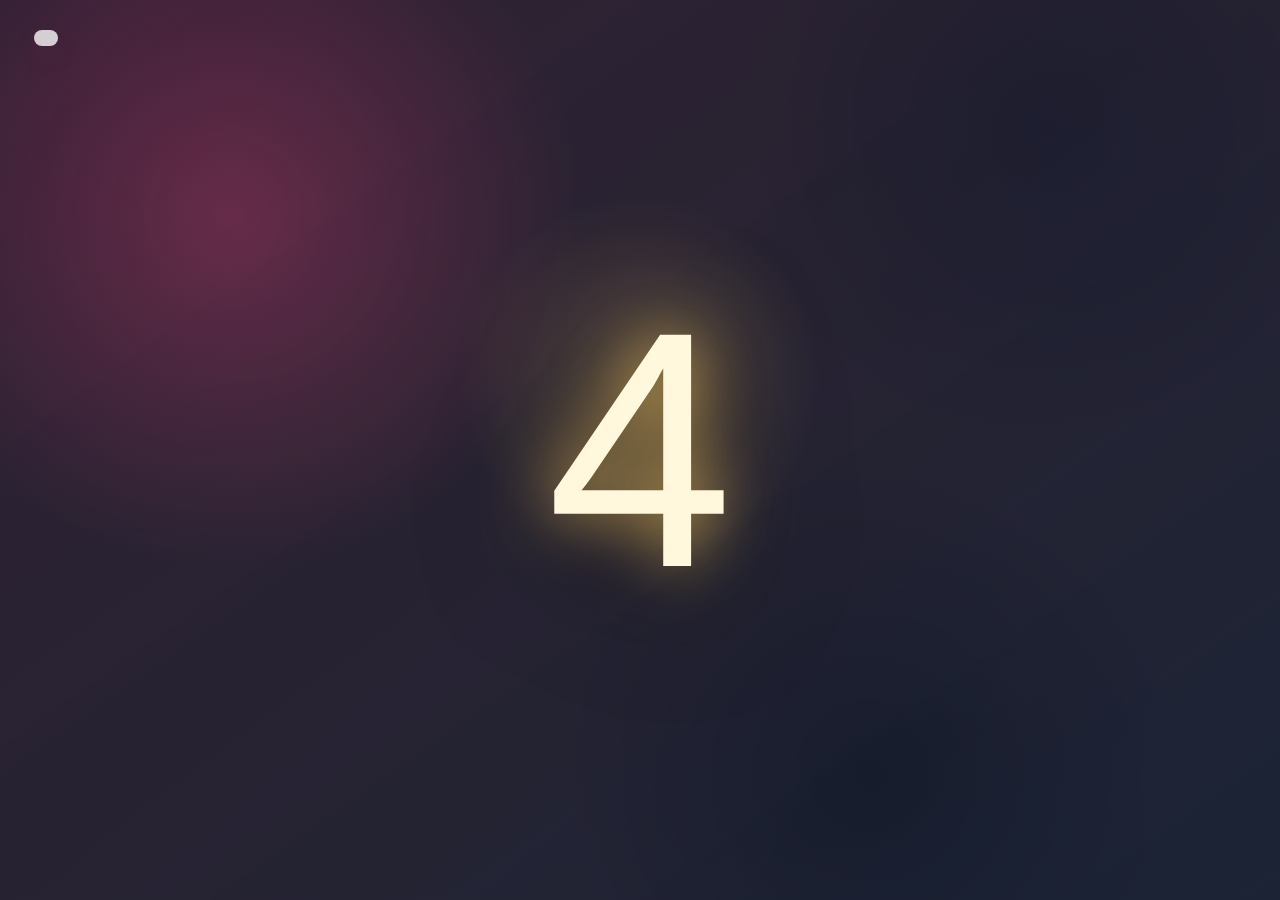
<file: index.html>
<!doctype html>
<html lang="en">
  <head>
    <meta charset="utf-8">
    <meta name="viewport" content="width=device-width, initial-scale=1">
    <meta name="theme-color" content="#fff1f7">
    <title>Happy Birthday Sagari</title>
    <link rel="stylesheet" href="styles.css">
  </head>
  <body>
    <canvas id="partyCanvas" class="party-canvas" aria-hidden="true"></canvas>

    <audio
      id="musicSource"
      class="music-source"
      preload="auto"
      loop
      aria-hidden="true"
    >
      <source src="vachindamma.mp3" type="audio/mpeg">
      <source src="assets/birthday-reference.mp4" type="audio/mp4">
    </audio>

    <audio
      id="fireworkAudio"
      class="music-source"
      src="fireworks.mpeg"
      preload="auto"
      aria-hidden="true"
    ></audio>

    <audio
      id="countBeepAudio"
      class="music-source"
      src="count-beep.wav"
      preload="auto"
      aria-hidden="true"
    ></audio>

    <div class="cinema-vignette" aria-hidden="true"></div>
     

    <main class="book" aria-label="Birthday surprise for Sagari">
      <section class="page page-countdown is-active" data-page="0">
        <p class="eyebrow"></p>
        <div class="countdown-shell" aria-live="polite">
          <button id="countdownStart" class="countdown-start" type="button" aria-label="Start countdown">
            <span id="countdownNumber" class="countdown-number">4</span>
          </button>
        </div>
      </section>

      <section class="page page-one" data-page="1">
        <div class="cute-cloud cloud-one"></div>
        <div class="cute-cloud cloud-two"></div>
        <div class="hero-heart" aria-hidden="true">🥰</div>
        <p class="eyebrow"></p>
        <p class="lead excited-line">Are you excited for what next?</p>
        <div class="choice-row">
          <button id="yesButton" class="primary-button" type="button">Yes</button>
          <button id="noButton" class="runaway-button" type="button">No</button>
        </div>
      </section>

      <section class="page page-balloons" data-page="2">
        <p class="eyebrow"></p>
        <h2>Pop all EggsS</h2>
        <p class="lead">Each Egg has a birthday wish inside.</p>
        <div id="balloonBoard" class="balloon-board" aria-label="Pop all balloons"></div>
        <p id="balloonProgress" class="progress-text">0 / 6 wishes opened</p>
      </section>

      <section class="page page-candle" data-page="3">
        <p class="eyebrow"></p>
        <h2>Blow the candle</h2>
        <p class="lead"></p>
        <div class="cake" aria-label="Birthday cake with candle">
          <div class="candle">
            <span id="flame" class="flame"></span>
          </div>
          <div class="cake-layer cake-top"></div>
          <div class="cake-layer cake-middle"></div>
          <div class="cake-layer cake-bottom"></div>
          <div class="plate"></div>
        </div>
        <div class="meter" aria-hidden="true"><span id="blowMeter"></span></div>
        <p id="candleStatus" class="status-text">Tap start, then blow softly near the mic.</p>
        <button id="micButton" class="primary-button" type="button">Start Mic</button>
      </section>

      <section class="page page-bouquet" data-page="4">
        <p class="eyebrow"></p>
        <h2>Your rose bouquet</h2>
        <div class="bouquet-wrap" aria-label="Rose bouquet">
          <div class="roses">
            <span><i></i><b></b></span><span><i></i><b></b></span><span><i></i><b></b></span><span><i></i><b></b></span><span><i></i><b></b></span><span><i></i><b></b></span><span><i></i><b></b></span>
          </div>
          <div class="leaves" aria-hidden="true">
            <span></span><span></span><span></span><span></span>
          </div>
          <div class="stems"></div>
          <div class="bouquet-paper"></div>
          <div class="ribbon"></div>
          <div class="name-plate">HAPPY BIRTH DAY Sagari 💞</div>
        </div>
        <button class="primary-button next-button" type="button">Next</button>
      </section>

      <section class="page page-envelope" data-page="5">
        <p class="eyebrow"></p>
        <h2>A message from Didi and Jiju 💞</h2>
        <div id="envelope" class="envelope" role="button" tabindex="0" aria-label="Tap the envelope">
          <div class="envelope-flap"></div>
          <div class="envelope-front"></div>
        </div>
        <p class="tap-note">Tap the envelope</p>
      </section>

      <section class="page page-letter" data-page="6">
        <p class="eyebrow"></p>
        <div class="message-paper floral-letter">
          <div class="flower-corner corner-top" aria-hidden="true">
            <span></span><span></span><span></span>
          </div>
          <div class="flower-corner corner-bottom" aria-hidden="true">
            <span></span><span></span><span></span>
          </div>
          <div class="letter-content">
          <h2 id="letterTitle" data-text="Dear Sagari 💞"></h2>
          <p data-type-text>
            You are very special to us 🪄 May your birthday bring a heart full of smiles,
            sweet surprises, and blessings that stay with you all year🎁.
          </p>
          <p data-type-text>
            May you keep shining, keep laughing, and receive every beautiful thing your heart is wishing for.
          </p>
          <p class="signature" data-type-text data-text="With love,
Didi and Jiju 💝">With love 💝, Didi and Jiju</p>
          </div>
        </div>
        <button class="primary-button next-button" type="button">Next</button>
      </section>

      <section class="page page-stars" data-page="7">
        <p class="eyebrow"></p>
        <h2>Stars for Sagari </h2>
        <p class="lead">Every star carries one blessing for your new year 💝</p>
        <div class="star-field" aria-hidden="true">
          <span></span><span></span><span></span><span></span><span></span>
        </div>
        <button class="primary-button next-button" type="button">Next</button>
      </section>

      <section class="page page-final" data-page="8">
        <p class="eyebrow"></p>
        <h2>One last surprise</h2>
        <div class="gift-box" aria-hidden="true">
          <div class="gift-lid"></div>
          <div class="gift-body"></div>
        </div>
        <button class="primary-button next-button" type="button">Open</button>
      </section>

      <section class="page page-nine" data-page="9">
        <p class="eyebrow"></p>
        <h2>Happy Birthday Sagari 💞</h2>
        <p class="final-message">
          May your life be filled with love, laughter, good health, success, and all the happiness you deserve 💝.
        </p>
      </section>
    </main>

    <button id="soundToggle" class="sound-toggle" type="button" aria-label="Toggle music">Music</button>

    <script src="script.js"></script>
  </body>
</html>
</file>
<file: styles.css>
:root {
  color-scheme: light;
  --text: #4b1435;
  --deep: #38142c;
  --title: #2c0c25;
  --pink: #ff78a8;
  --rose: #ff4f86;
  --cream: #fff8dc;
  --mint: #91f1d4;
  --sky: #9ee7ff;
  --gold: #ffd166;
  --card: rgba(255, 255, 255, 0.68);
  font-family: "Segoe UI", Arial, Helvetica, sans-serif;
  background: #fff1f7;
}

* {
  box-sizing: border-box;
}

html,
body {
  min-height: 100%;
  margin: 0;
}

body {
  min-height: 100vh;
  overflow: hidden;
  color: var(--text);
  background:
    radial-gradient(circle at 15% 18%, rgba(255, 120, 168, 0.34), transparent 28%),
    radial-gradient(circle at 82% 14%, rgba(12, 127, 165, 0.38), transparent 24%),
    radial-gradient(circle at 68% 86%, rgba(6, 83, 60, 0.38), transparent 26%),
    linear-gradient(140deg, #fff1f7 0%, #fff7d8 44%, #e8fbff 100%);
}

body.is-cinematic {
  background:
    radial-gradient(circle at 50% 20%, rgba(255, 255, 255, 0.72), transparent 12%),
    radial-gradient(circle at 18% 18%, rgba(255, 73, 128, 0.44), transparent 30%),
    radial-gradient(circle at 82% 16%, rgba(29, 2, 80, 0.42), transparent 28%),
    radial-gradient(circle at 50% 92%, rgba(255, 209, 102, 0.36), transparent 30%),
    linear-gradient(145deg, #150714 0%, #451c47 48%, #081a36 100%);
}

body.is-cinematic h1,
body.is-cinematic h2 {
  filter: drop-shadow(0 6px 0 rgba(255, 255, 255, 0.72)) drop-shadow(0 0 26px rgba(255, 154, 194, 0.46));
}

body.is-cinematic .lead,
body.is-cinematic .final-message {
  color: #fff8fc;
  text-shadow: 0 2px 10px rgba(47, 8, 37, 0.72);
}

button {
  font: inherit;
}

.party-canvas {
  position: fixed;
  inset: 0;
  z-index: 2;
  width: 100%;
  height: 100%;
  pointer-events: none;
}

.cinema-vignette {
  position: fixed;
  inset: 0;
  z-index: 1;
  pointer-events: none;
  background:
    linear-gradient(180deg, rgba(0, 0, 0, 0.34), transparent 18%, transparent 78%, rgba(0, 0, 0, 0.36)),
    radial-gradient(circle at 50% 42%, transparent 0 44%, rgba(28, 4, 22, 0.22) 74%, rgba(0, 0, 0, 0.46) 100%);
  opacity: 0;
  transition: opacity 700ms ease;
}

body.is-cinematic .cinema-vignette {
  opacity: 1;
}

.music-source {
  position: fixed;
  width: 1px;
  height: 1px;
  opacity: 0;
  pointer-events: none;
}

.book {
  position: relative;
  z-index: 3;
  min-height: 100vh;
}

.page {
  position: fixed;
  inset: 0;
  display: grid;
  place-items: center;
  align-content: center;
  gap: 18px;
  padding: clamp(20px, 4vw, 54px);
  text-align: center;
  overflow-y: auto;
  min-height: 100dvh;
  opacity: 0;
  visibility: hidden;
  transform: translateY(24px) scale(0.96);
  transition: opacity 720ms ease, transform 720ms ease, visibility 720ms ease, filter 720ms ease;
  filter: blur(8px);
}

.page.is-active {
  opacity: 1;
  visibility: visible;
  transform: translateY(0) scale(1);
  filter: blur(0);
}

.page-countdown {
  color: #fff8fc;
  background:
    radial-gradient(circle at 50% 42%, rgba(255, 209, 102, 0.18), transparent 22%),
    radial-gradient(circle at 18% 24%, rgba(255, 79, 134, 0.28), transparent 28%),
    linear-gradient(145deg, rgba(19, 4, 25, 0.88), rgba(5, 12, 32, 0.9));
  cursor: pointer;
}

.countdown-shell {
  display: grid;
  place-items: center;
  gap: 14px;
  width: min(92vw, 720px);
  min-height: 70vh;
}

.countdown-number {
  display: block;
  max-width: none;
  min-width: min(70vw, 430px);
  font-size: clamp(9rem, 34vw, 21rem);
  line-height: 0.8;
  color: #fff8dc;
  background: none;
  -webkit-text-fill-color: currentColor;
  filter: drop-shadow(0 0 34px rgba(255, 209, 102, 0.84)) drop-shadow(0 22px 55px rgba(0, 0, 0, 0.62));
  animation: countdownPulse 900ms ease infinite;
}

.countdown-number.is-ticking {
  animation: countdownHit 280ms ease, countdownPulse 900ms ease infinite;
}

.countdown-start {
  display: grid;
  place-items: center;
  min-width: min(70vw, 430px);
  min-height: min(70vw, 430px);
  border: 0;
  color: inherit;
  background: transparent;
  cursor: pointer;
}

body.is-cinematic .page.is-active h1,
body.is-cinematic .page.is-active h2 {
  animation: titleReveal 850ms ease both;
}

.eyebrow {
  position: absolute;
  top: clamp(16px, 3vw, 30px);
  left: clamp(16px, 3vw, 34px);
  margin: 0;
  padding: 8px 12px;
  border-radius: 999px;
  color: #8f174b;
  background: rgba(255, 255, 255, 0.78);
  font-size: 0.78rem;
  font-weight: 900;
  letter-spacing: 0.12em;
  text-transform: uppercase;
  box-shadow: 0 10px 24px rgba(126, 45, 81, 0.1);
}

body.is-cinematic .eyebrow {
  color: #fff7da;
  background: rgba(69, 16, 54, 0.7);
  box-shadow: 0 12px 28px rgba(0, 0, 0, 0.24);
}

h1,
h2,
h3,
p {
  margin-top: 0;
}

h1,
h2 {
  margin-bottom: 0;
  color: var(--title);
  letter-spacing: 0;
  line-height: 0.95;
}

h1 {
  max-width: 20ch;
  font-size: clamp(3rem, 11vw, 7rem);
  background: linear-gradient(135deg, #7a123f 0%, #ff3f85 42%, #6f1ca8 100%);
  background-clip: text;
  color: transparent;
  -webkit-background-clip: text;
  -webkit-text-fill-color: transparent;
  filter: drop-shadow(0 8px 0 rgba(255, 255, 255, 0.74)) drop-shadow(0 18px 26px rgba(126, 45, 81, 0.26));
}

.page-one h1 {
  margin-bottom: 60px;
  max-width: 10ch;
}

.page-birthday-reveal {
  background:
    radial-gradient(circle at 50% 45%, rgba(255, 255, 255, 0.76), transparent 22%),
    radial-gradient(circle at 24% 24%, rgba(255, 79, 134, 0.34), transparent 30%),
    radial-gradient(circle at 80% 18%, rgba(255, 209, 102, 0.32), transparent 24%),
    linear-gradient(145deg, rgba(255, 241, 247, 0.94), rgba(232, 251, 255, 0.92));
}

.birthday-reveal-card {
  display: grid;
  place-items: center;
  gap: 18px;
}

.eyebrow-soft {
  margin: 0;
  padding: 9px 14px;
  border-radius: 999px;
  color: #8f174b;
  background: rgba(255, 255, 255, 0.68);
  font-size: 0.86rem;
  font-weight: 1000;
  letter-spacing: 0.12em;
  text-transform: uppercase;
}

h2 {
  max-width: 20ch;
  font-size: clamp(2.8rem, 9vw, 6.4rem);
  text-shadow: 0 5px 0 rgba(255, 255, 255, 0.65), 0 18px 30px rgba(126, 45, 81, 0.18);
}

.lead {
  max-width: 620px;
  margin-bottom: 0;
  color: #5b173f;
  font-size: clamp(1.05rem, 2.4vw, 1.45rem);
  font-weight: 750;
  line-height: 1.45;
  text-shadow: 0 1px 0 rgba(255, 255, 255, 0.7);
}

.excited-line {
  display: inline-block;
  padding: 14px 20px;
  border: 2px solid rgba(255, 79, 134, 0.28);
  border-radius: 999px;
  color: #8f174b;
  background: rgba(255, 255, 255, 0.72);
  box-shadow: 0 14px 34px rgba(255, 79, 134, 0.18);
  font-weight: 1000;
}

.primary-button,
.runaway-button,
.sound-toggle {
  min-height: 48px;
  border: 0;
  border-radius: 999px;
  font-weight: 900;
  cursor: pointer;
  box-shadow: 0 16px 32px rgba(126, 45, 81, 0.22);
}

.primary-button {
  min-width: 112px;
  padding: 0 28px;
  color: #ffffff;
  background: linear-gradient(135deg, #dac1c9, #75d11e);
}

.choice-row {
  position: relative;
  display: flex;
  justify-content: flex-start;
  gap: 18px;
  width: min(100%, 420px);
  min-height: 48px;
}

.runaway-button {
  position: fixed;
  z-index: 6;
  left: calc(50% + 100px);
  top: calc(50% + 255px);
  min-width: 112px;
  padding: 0 26px;
  color: var(--deep);
  background: #42d9e4;
}

.hero-heart {
  width: 140px;
  height: 150px;
  display: grid;
  place-items: center;
  color: #ff4f86;
  font-size: 7rem;
  border-radius: 50%;
  background: rgba(255, 255, 255, 0.54);
  animation: pulse 1.7s ease-in-out infinite;
}

.cute-cloud {
  position: fixed;
  width: 160px;
  height: 54px;
  border-radius: 999px;
  background: rgba(255, 255, 255, 0.72);
  box-shadow: 34px -20px 0 4px rgba(255, 255, 255, 0.62), 72px -4px 0 rgba(255, 255, 255, 0.66);
}

.cloud-one {
  left: 6vw;
  top: 12vh;
}

.cloud-two {
  right: 10vw;
  bottom: 18vh;
  transform: scale(0.78);
}

.balloon-board {
  display: grid;
  grid-template-columns: repeat(3, minmax(92px, 132px));
  gap: 22px;
  justify-content: center;
  width: min(100%, 520px);
}

.wish-balloon {
  position: relative;
  min-height: 168px;
  border: 0;
  background: transparent;
  cursor: pointer;
}

.wish-balloon::before {
  content: "";
  position: absolute;
  left: 50%;
  top: 4px;
  width: 88px;
  height: 110px;
  border-radius: 50% 50% 46% 46%;
  background: var(--balloon-color);
  box-shadow: inset -16px -18px 0 rgba(0, 0, 0, 0.08), 0 16px 28px rgba(126, 45, 81, 0.16);
  transform: translateX(-50%);
}

.wish-balloon::after {
  content: "";
  position: absolute;
  left: 50%;
  top: 110px;
  width: 1px;
  height: 56px;
  background: rgba(91, 36, 64, 0.35);
}

.wish-balloon span {
  position: absolute;
  inset: 28px 12px auto;
  z-index: 1;
  color: #ffffff;
  font-size: 0.82rem;
  font-weight: 900;
  line-height: 1.2;
  opacity: 0;
}

.wish-balloon.is-popped::before,
.wish-balloon.is-popped::after {
  opacity: 0;
  transform: translateX(-50%) scale(1.3);
  transition: opacity 220ms ease, transform 220ms ease;
}

.wish-balloon.is-popped span {
  inset: 20px 4px auto;
  padding: 10px;
  border-radius: 8px;
  color: #4b1435;
  background: rgba(255, 255, 255, 0.84);
  opacity: 1;
  box-shadow: 0 12px 22px rgba(126, 45, 81, 0.14);
}

.progress-text,
.status-text,
.tap-note {
  margin: 0;
  padding: 10px 14px;
  border-radius: 999px;
  color: #4b1435;
  background: rgba(255, 255, 255, 0.68);
  font-weight: 800;
  box-shadow: 0 10px 24px rgba(126, 45, 81, 0.12);
}

.cake {
  margin-top: 50px;
  display: grid;
  justify-items: center;
  filter: drop-shadow(0 24px 28px rgba(126, 45, 81, 0.22));
}

.candle {
  width: 22px;
  height: 78px;
  border-radius: 12px 12px 5px 5px;
  background: repeating-linear-gradient(135deg, #ffffff 0 10px, #ff7bad 10px 20px);
}

.flame {
  display: block;
  width: 32px;
  height: 44px;
  margin: -40px 0 0 -5px;
  border-radius: 52% 48% 48% 52%;
  background: radial-gradient(circle at 50% 68%, #fff7a3 0 22%, #ffb02e 45%, #ff4f5f 72%);
  transform-origin: 50% 100%;
  animation: flame 620ms ease-in-out infinite alternate;
}

.flame.is-out {
  opacity: 0;
  transform: scale(0.1);
  transition: opacity 400ms ease, transform 400ms ease;
}

.cake-layer {
  position: relative;
  height: 72px;
  border-radius: 24px;
}

.cake-top {
  width: min(54vw, 260px);
  margin-top: -4px;
  background: linear-gradient(#fff3c1 0 38%, #ff82b0 39%);
}

.cake-middle {
  width: min(62vw, 330px);
  margin-top: -8px;
  background: linear-gradient(#9ff2df 0 38%, #73c7ff 39%);
}

.cake-bottom {
  width: min(72vw, 410px);
  margin-top: -8px;
  background: linear-gradient(#ffd166 0 38%, #ff9472 39%);
}

.plate {
  width: min(80vw, 470px);
  height: 26px;
  margin-top: -3px;
  border-radius: 50%;
  background: rgba(255, 255, 255, 0.8);
}

.meter {
  width: min(82vw, 420px);
  height: 14px;
  overflow: hidden;
  border-radius: 999px;
  background: rgba(255, 255, 255, 0.64);
}

.meter span {
  display: block;
  width: 0%;
  height: 100%;
  border-radius: inherit;
  background: linear-gradient(90deg, #91f1d4, #ff78a8);
  transition: width 120ms ease;
}

.bouquet-wrap {
  position: relative;
  display: grid;
  justify-items: center;
  width: min(92vw, 500px);
  min-height: 500px;
}

.roses {
  position: relative;
  z-index: 4;
  width: 360px;
  height: 220px;
}

.roses span {
  position: absolute;
  width: 94px;
  height: 94px;
  overflow: hidden;
  border-radius: 50%;
  background:
    radial-gradient(circle at 48% 46%, #ffe0e7 0 7%, #bb174b 8% 15%, transparent 16%),
    conic-gradient(from 8deg, #6f0b2d 0 8%, #c71f55 8% 17%, #ff99b5 17% 24%, #94103a 24% 35%, #f75f8e 35% 46%, #ffe1e8 46% 52%, #a11142 52% 64%, #e23c73 64% 77%, #7c0d34 77% 88%, #ff7da4 88% 100%);
  box-shadow:
    inset -18px -20px 22px rgba(70, 5, 28, 0.34),
    inset 12px 9px 14px rgba(255, 255, 255, 0.32),
    0 18px 30px rgba(126, 45, 81, 0.22);
}

.roses span::before,
.roses span::after,
.roses span i,
.roses span b {
  content: "";
  position: absolute;
  display: block;
  font-style: normal;
  pointer-events: none;
  border-radius: 50%;
}

.roses span::before {
  inset: 9px 18px 24px 14px;
  border-radius: 62% 38% 62% 38%;
  background: linear-gradient(135deg, #ffb3c6, #b61248 58%, #6d092d);
  transform: rotate(-28deg);
  box-shadow: inset 7px 6px 10px rgba(255, 255, 255, 0.3);
}

.roses span::after {
  inset: 20px 10px 11px 24px;
  border-radius: 38% 62% 38% 62%;
  background: linear-gradient(135deg, #7b0a31, #e63a70 55%, #ffd3df);
  transform: rotate(22deg);
  box-shadow: inset -8px -8px 12px rgba(72, 5, 28, 0.26);
}

.roses span i {
  inset: 25px;
  background: radial-gradient(circle, #ffe1e8 0 15%, #db245e 16% 48%, #7b0a31 49%);
  transform: rotate(18deg);
}

.roses span b {
  inset: 34px 31px 30px 35px;
  background: #a91142;
  box-shadow: 0 0 0 7px rgba(255, 184, 202, 0.35);
}

/* Real-rose shape variations keep the bouquet from looking copy-pasted. */
.roses span:nth-child(2),
.roses span:nth-child(5) {
  transform: rotate(-13deg) scale(1.06);
}

.roses span:nth-child(3),
.roses span:nth-child(7) {
  transform: rotate(12deg) scale(0.96);
}

.roses span:nth-child(4) {
  transform: rotate(6deg) scale(1.12);
}

.roses span:nth-child(6) {
  transform: rotate(-8deg) scale(0.98);
}

.roses span:nth-child(1) { left: 26px; top: 80px; }
.roses span:nth-child(2) { left: 84px; top: 28px; }
.roses span:nth-child(3) { left: 148px; top: 76px; }
.roses span:nth-child(4) { left: 212px; top: 24px; }
.roses span:nth-child(5) { left: 258px; top: 92px; }
.roses span:nth-child(6) { left: 104px; top: 126px; }
.roses span:nth-child(7) { left: 206px; top: 140px; }

.leaves {
  position: relative;
  z-index: 3;
  width: 360px;
  height: 70px;
  margin-top: -72px;
}

.leaves span {
  position: absolute;
  width: 94px;
  height: 42px;
  border-radius: 100% 0 100% 0;
  background: linear-gradient(135deg, #55b96e, #1f7a49);
  box-shadow: inset 8px 6px 12px rgba(255, 255, 255, 0.2);
}

.leaves span:nth-child(1) { left: 34px; top: 12px; transform: rotate(-28deg); }
.leaves span:nth-child(2) { left: 104px; top: 24px; transform: rotate(18deg); }
.leaves span:nth-child(3) { right: 78px; top: 8px; transform: rotate(42deg); }
.leaves span:nth-child(4) { right: 22px; top: 26px; transform: rotate(-18deg); }

.stems {
  position: relative;
  z-index: 2;
  width: 230px;
  height: 190px;
  margin-top: -48px;
  clip-path: polygon(10% 0, 90% 0, 58% 100%, 42% 100%);
  background: repeating-linear-gradient(92deg, #2f9d57 0 10px, #1f7a49 10px 16px, #73c282 16px 20px);
}

.bouquet-paper {
  position: relative;
  z-index: 3;
  width: 330px;
  height: 240px;
  margin-top: -180px;
  clip-path: polygon(6% 10%, 50% 46%, 94% 10%, 70% 100%, 30% 100%);
  background:
    linear-gradient(135deg, rgba(255, 255, 255, 0.62), rgba(255, 210, 226, 0.92)),
    repeating-linear-gradient(45deg, transparent 0 18px, rgba(255, 255, 255, 0.42) 18px 28px);
  border: 1px solid rgba(255, 255, 255, 0.7);
  filter: drop-shadow(0 18px 26px rgba(126, 45, 81, 0.18));
}

.ribbon {
  position: relative;
  z-index: 5;
  width: 130px;
  height: 44px;
  margin-top: -92px;
  border-radius: 999px;
  background: #bf386d;
  box-shadow: 0 12px 20px rgba(126, 45, 81, 0.2);
}

.ribbon::before,
.ribbon::after {
  content: "";
  position: absolute;
  top: 7px;
  width: 50px;
  height: 32px;
  background: #ff78a8;
  clip-path: polygon(0 0, 100% 50%, 0 100%);
}

.ribbon::before {
  left: -38px;
  transform: rotate(180deg);
}

.ribbon::after {
  right: -38px;
}

.name-plate {
  position: relative;
  z-index: 6;
  min-width: min(92vw, 420px);
  margin-top: 18px;
  padding: 16px 20px;
  border-radius: 8px;
  color: #fffdf7;
  background: linear-gradient(135deg, #93184c, #ff4f86 46%, #ff9c62);
  font-size: clamp(1rem, 3vw, 1.4rem);
  font-weight: 1000;
  text-shadow: 0 2px 8px rgba(72, 5, 31, 0.4);
  box-shadow: 0 18px 34px rgba(126, 45, 81, 0.28);
}

.envelope {
  position: relative;
  width: min(88vw, 440px);
  height: 300px;
  cursor: pointer;
  perspective: 900px;
}

.envelope-front,
.envelope-flap {
  position: absolute;
  inset: auto 0 0;
  height: 190px;
  border-radius: 12px;
  background: #ff8bb6;
  box-shadow: 0 24px 48px rgba(126, 45, 81, 0.22);
}

.envelope-flap {
  z-index: 3;
  top: 108px;
  height: 150px;
  clip-path: polygon(0 0, 50% 78%, 100% 0);
  transform-origin: 50% 0;
  transition: transform 600ms ease;
}

.envelope-front {
  z-index: 4;
  clip-path: polygon(0 0, 50% 52%, 100% 0, 100% 100%, 0 100%);
}

.envelope.is-open .envelope-flap {
  transform: rotateX(168deg);
}

.message-paper {
  position: relative;
  width: min(92vw, 720px);
  padding: clamp(28px, 5vw, 54px);
  border-radius: 8px;
  color: #3b102c;
  background:
    linear-gradient(rgba(255, 253, 242, 0.94), rgba(255, 253, 242, 0.94)),
    repeating-linear-gradient(0deg, transparent 0 35px, rgba(191, 56, 109, 0.12) 36px 37px);
  box-shadow: 0 28px 70px rgba(126, 45, 81, 0.22);
  text-align: left;
}

.floral-letter {
  width: min(92vw, 760px);
  min-height: min(78vh, 680px);
  padding: clamp(30px, 5vw, 48px);
  overflow: hidden;
  background:
    linear-gradient(rgba(255, 253, 246, 0.96), rgba(255, 253, 246, 0.96)),
    radial-gradient(circle at 12% 86%, rgba(126, 165, 74, 0.16), transparent 20%),
    radial-gradient(circle at 88% 12%, rgba(126, 165, 74, 0.18), transparent 24%);
}

.letter-content {
  position: relative;
  z-index: 2;
  min-height: min(62vh, 520px);
  padding: clamp(30px, 5vw, 54px);
  border: 2px solid rgba(47, 111, 45, 0.24);
  border-radius: 10px;
  background: rgba(255, 253, 246, 0.78);
  box-shadow: inset 0 0 0 8px rgba(255, 255, 255, 0.36), 0 14px 34px rgba(73, 34, 50, 0.08);
}

.flower-corner {
  position: absolute;
  z-index: 3;
  width: 190px;
  height: 170px;
  pointer-events: none;
  opacity: 0.85;
}

.corner-top {
  right: 1%;
  top: 0;
  transform: rotate(8deg);
}

.corner-bottom {
  left: 1%;
  bottom: 0;
  transform: rotate(188deg);
}

.flower-corner::before,
.flower-corner::after {
  content: "";
  position: absolute;
  background: #2f6f2d;
  transform-origin: left center;
}

.flower-corner::before {
  left: 18px;
  top: 76px;
  width: 150px;
  height: 4px;
  transform: rotate(-22deg);
  box-shadow: 38px -22px 0 -1px #2f6f2d, 72px -40px 0 -1px #2f6f2d;
}

.flower-corner::after {
  right: 36px;
  top: 36px;
  width: 4px;
  height: 124px;
  transform: rotate(14deg);
  box-shadow: -18px 22px 0 -1px #2f6f2d, 18px 44px 0 -1px #2f6f2d;
}

.flower-corner span {
  position: absolute;
  width: 26px;
  height: 26px;
  border-radius: 50%;
  background:
    radial-gradient(circle, #ffd6df 0 14%, #8f174b 15% 28%, transparent 29%),
    conic-gradient(#b51654 0 20%, transparent 20% 28%, #b51654 28% 48%, transparent 48% 56%, #b51654 56% 76%, transparent 76% 84%, #b51654 84%);
  filter: drop-shadow(0 3px 3px rgba(80, 25, 46, 0.18));
}

.flower-corner span:nth-child(1) {
  right: 30px;
  top: 34px;
}

.flower-corner span:nth-child(2) {
  right: 96px;
  top: 42px;
  transform: scale(0.82);
}

.flower-corner span:nth-child(3) {
  right: 66px;
  top: 104px;
  transform: scale(0.72);
}

.floral-letter h2,
.floral-letter p {
  position: relative;
  z-index: 4;
}

.floral-letter h2 {
  margin-bottom: clamp(26px, 5vw, 54px);
}

.floral-letter p {
  max-width: 58ch;
}

.floral-letter .signature {
  margin-left: auto;
  max-width: 22ch;
}

.message-paper h2 {
  max-width: none;
  margin-bottom: 20px;
  font-size: clamp(2.6rem, 8vw, 5.2rem);
  text-align: center;
  color: #7a123f;
  text-shadow: 0 4px 0 rgba(255, 211, 223, 0.65);
}

.message-paper p {
  margin-bottom: 14px;
  font-size: clamp(1rem, 2.2vw, 1.25rem);
  line-height: 1.65;
  color: #4b1435;
  font-weight: 650;
  white-space: pre-line;
}

.message-paper h2::after,
.message-paper p.is-typing::after {
  content: "|";
  display: inline-block;
  margin-left: 3px;
  color: #bf386d;
  animation: caret 720ms steps(1) infinite;
}

.signature {
  color: #a11853;
  font-weight: 900;
  text-align: right;
}

.star-field {
  position: relative;
  width: min(90vw, 520px);
  height: 250px;
}

.star-field span {
  position: absolute;
  width: 58px;
  height: 58px;
  background: var(--gold);
  clip-path: polygon(50% 0, 62% 35%, 98% 35%, 69% 57%, 80% 94%, 50% 72%, 20% 94%, 31% 57%, 2% 35%, 38% 35%);
  animation: twinkle 1.8s ease-in-out infinite;
}

.star-field span:nth-child(1) { left: 6%; top: 42%; }
.star-field span:nth-child(2) { left: 24%; top: 12%; animation-delay: 0.2s; }
.star-field span:nth-child(3) { left: 48%; top: 54%; animation-delay: 0.4s; }
.star-field span:nth-child(4) { left: 68%; top: 18%; animation-delay: 0.6s; }
.star-field span:nth-child(5) { left: 84%; top: 58%; animation-delay: 0.8s; }

.gift-box {
  position: relative;
  width: 240px;
  height: 230px;
}

.gift-lid {
  position: absolute;
  left: 22px;
  top: 22px;
  width: 196px;
  height: 58px;
  border-radius: 8px;
  background: linear-gradient(90deg, #ff4f86 0 42%, #fff7d8 43% 57%, #ff4f86 58%);
  animation: lid 1.6s ease-in-out infinite;
}

.gift-body {
  position: absolute;
  left: 38px;
  top: 78px;
  width: 164px;
  height: 148px;
  border-radius: 8px;
  background: linear-gradient(90deg, #73c7ff 0 42%, #fff7d8 43% 57%, #73c7ff 58%);
}

.final-message {
  margin-top: 50px;
  max-width: 720px;
  padding: clamp(18px, 3vw, 28px);
  border-radius: 12px;
  color: #4b1435;
  background: rgba(255, 255, 255, 0.68);
  font-size: clamp(1.2rem, 2.8vw, 1.7rem);
  font-weight: 750;
  line-height: 1.5;
  box-shadow: 0 18px 42px rgba(126, 45, 81, 0.16);
}

.sound-toggle {
  position: fixed;
  right: 18px;
  bottom: 18px;
  z-index: 8;
  min-width: 86px;
  padding: 0 18px;
  color: #ffffff;
  background: var(--deep);
  opacity: 0;
  transform: translateY(12px);
  transition: opacity 300ms ease, transform 300ms ease;
}

.sound-toggle.is-visible {
  opacity: 1;
  transform: translateY(0);
}

.sound-toggle.is-muted {
  color: var(--deep);
  background: #ffffff;
}

@keyframes pulse {
  50% {
    transform: scale(1.08);
  }
}

@keyframes flame {
  from {
    transform: rotate(-5deg) scaleY(0.94);
  }

  to {
    transform: rotate(6deg) scaleY(1.08);
  }
}

@keyframes twinkle {
  50% {
    transform: scale(1.22) rotate(10deg);
    filter: drop-shadow(0 0 20px rgba(255, 209, 102, 0.8));
  }
}

@keyframes lid {
  50% {
    transform: translateY(-16px) rotate(-4deg);
  }
}

@keyframes titleReveal {
  from {
    opacity: 0;
    transform: translateY(18px) scale(0.96);
    text-shadow: 0 0 30px rgba(255, 255, 255, 0.7);
  }

  to {
    opacity: 1;
    transform: translateY(0) scale(1);
  }
}

@keyframes caret {
  50% {
    opacity: 0;
  }
}

@keyframes countdownPulse {
  50% {
    transform: scale(1.06);
  }
}

@keyframes countdownHit {
  from {
    transform: scale(0.68);
    opacity: 0.35;
  }

  to {
    transform: scale(1);
    opacity: 1;
  }
}

@media (max-width: 720px) {
  body {
    overflow: hidden;
  }

  .page {
    padding: 72px 16px 80px;
    gap: 14px;
  }

  h1 {
    font-size: clamp(2.65rem, 13vw, 4.9rem);
  }

  h2 {
    font-size: clamp(2.25rem, 12vw, 4.2rem);
  }

  .hero-heart {
    width: 92px;
    height: 92px;
    font-size: 5rem;
  }

  .countdown-number {
    min-width: auto;
    font-size: clamp(7rem, 36vw, 12rem);
  }

  .choice-row {
    width: 100%;
  }

  .runaway-button {
    left: calc(50% + 16px);
    top: calc(50% + 172px);
  }

  .balloon-board {
    grid-template-columns: repeat(2, minmax(102px, 132px));
    gap: 12px;
  }

  .wish-balloon {
    min-height: 142px;
  }

  .envelope {
    height: 330px;
  }

  .roses {
    width: 320px;
    transform: scale(0.88);
  }

  .bouquet-wrap {
    min-height: 460px;
  }
}

@media (max-height: 720px) {
  .page {
    align-content: start;
    padding-top: 76px;
  }

  .hero-heart {
    width: 86px;
    height: 86px;
    font-size: 4.8rem;
  }

  .cake,
  .bouquet-wrap,
  .gift-box {
    transform: scale(0.86);
    transform-origin: center;
  }

  .bouquet-wrap {
    min-height: 420px;
  }
}
</file>
